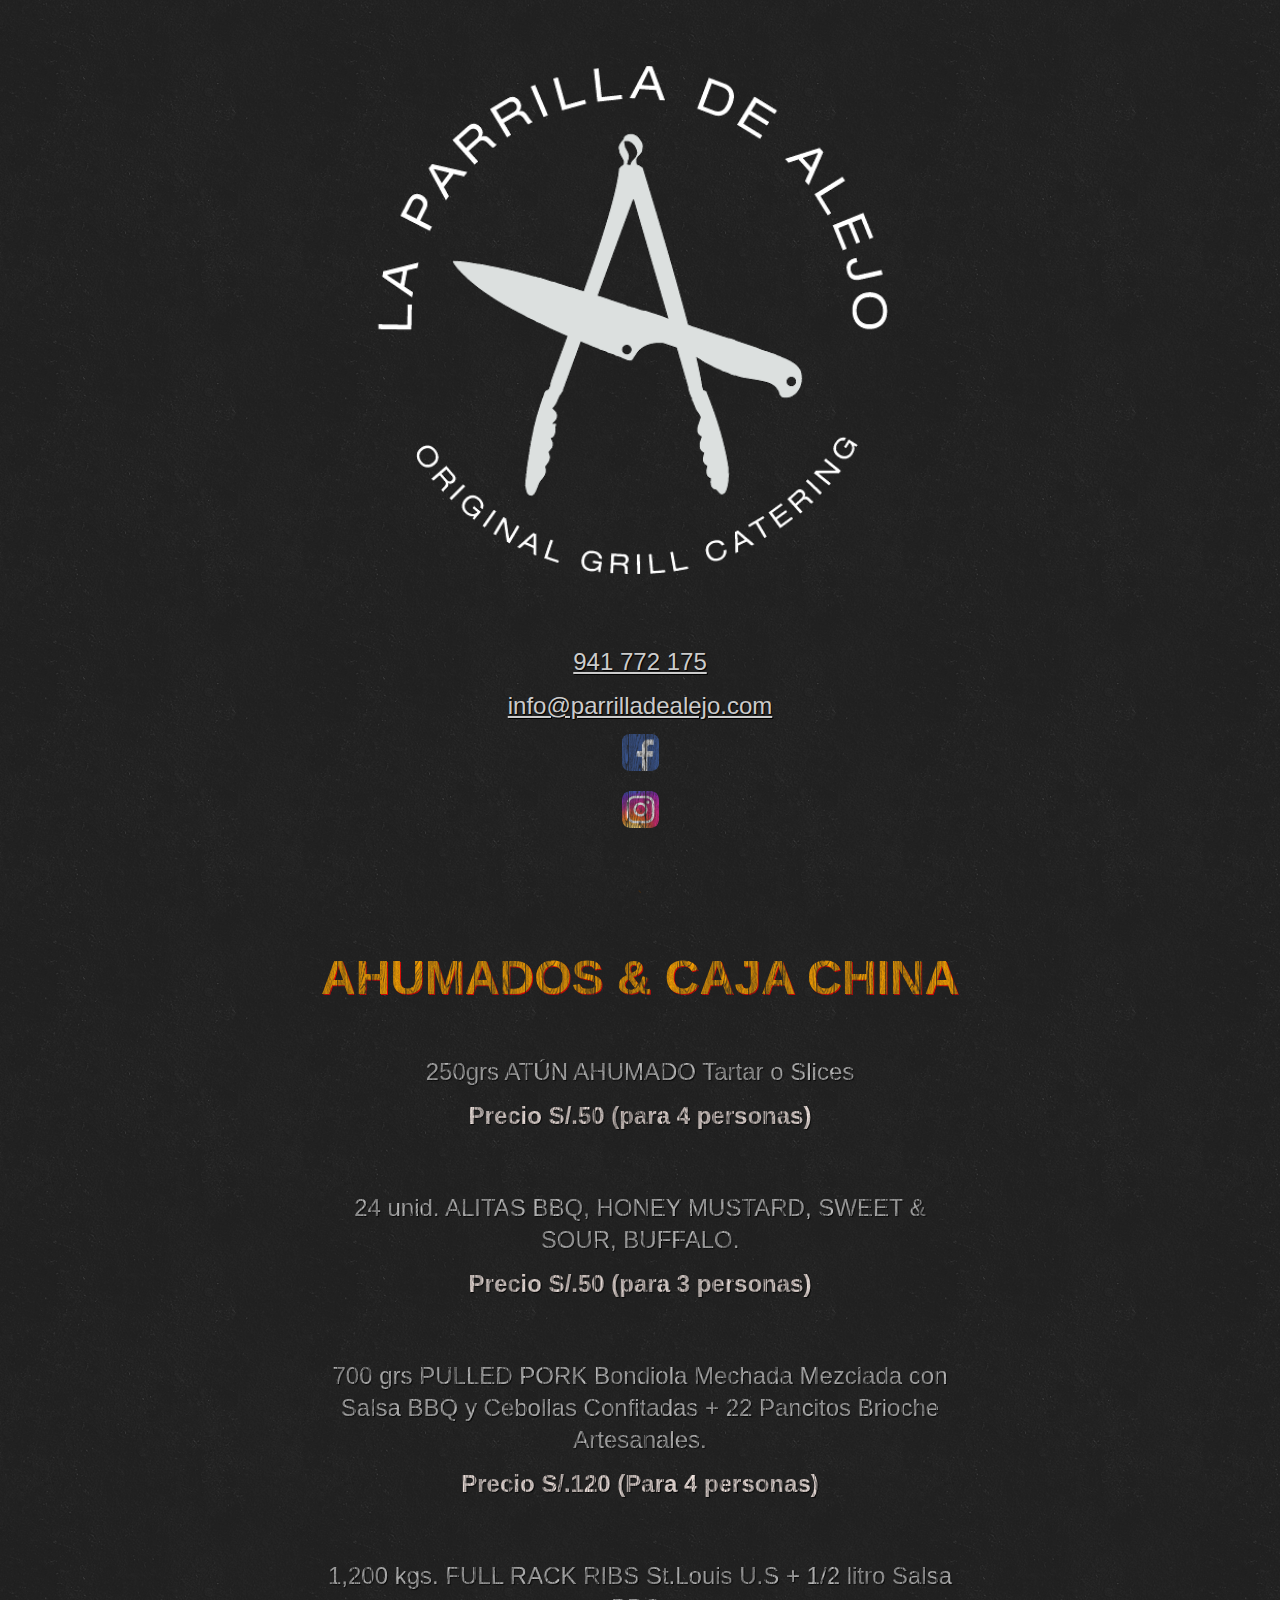
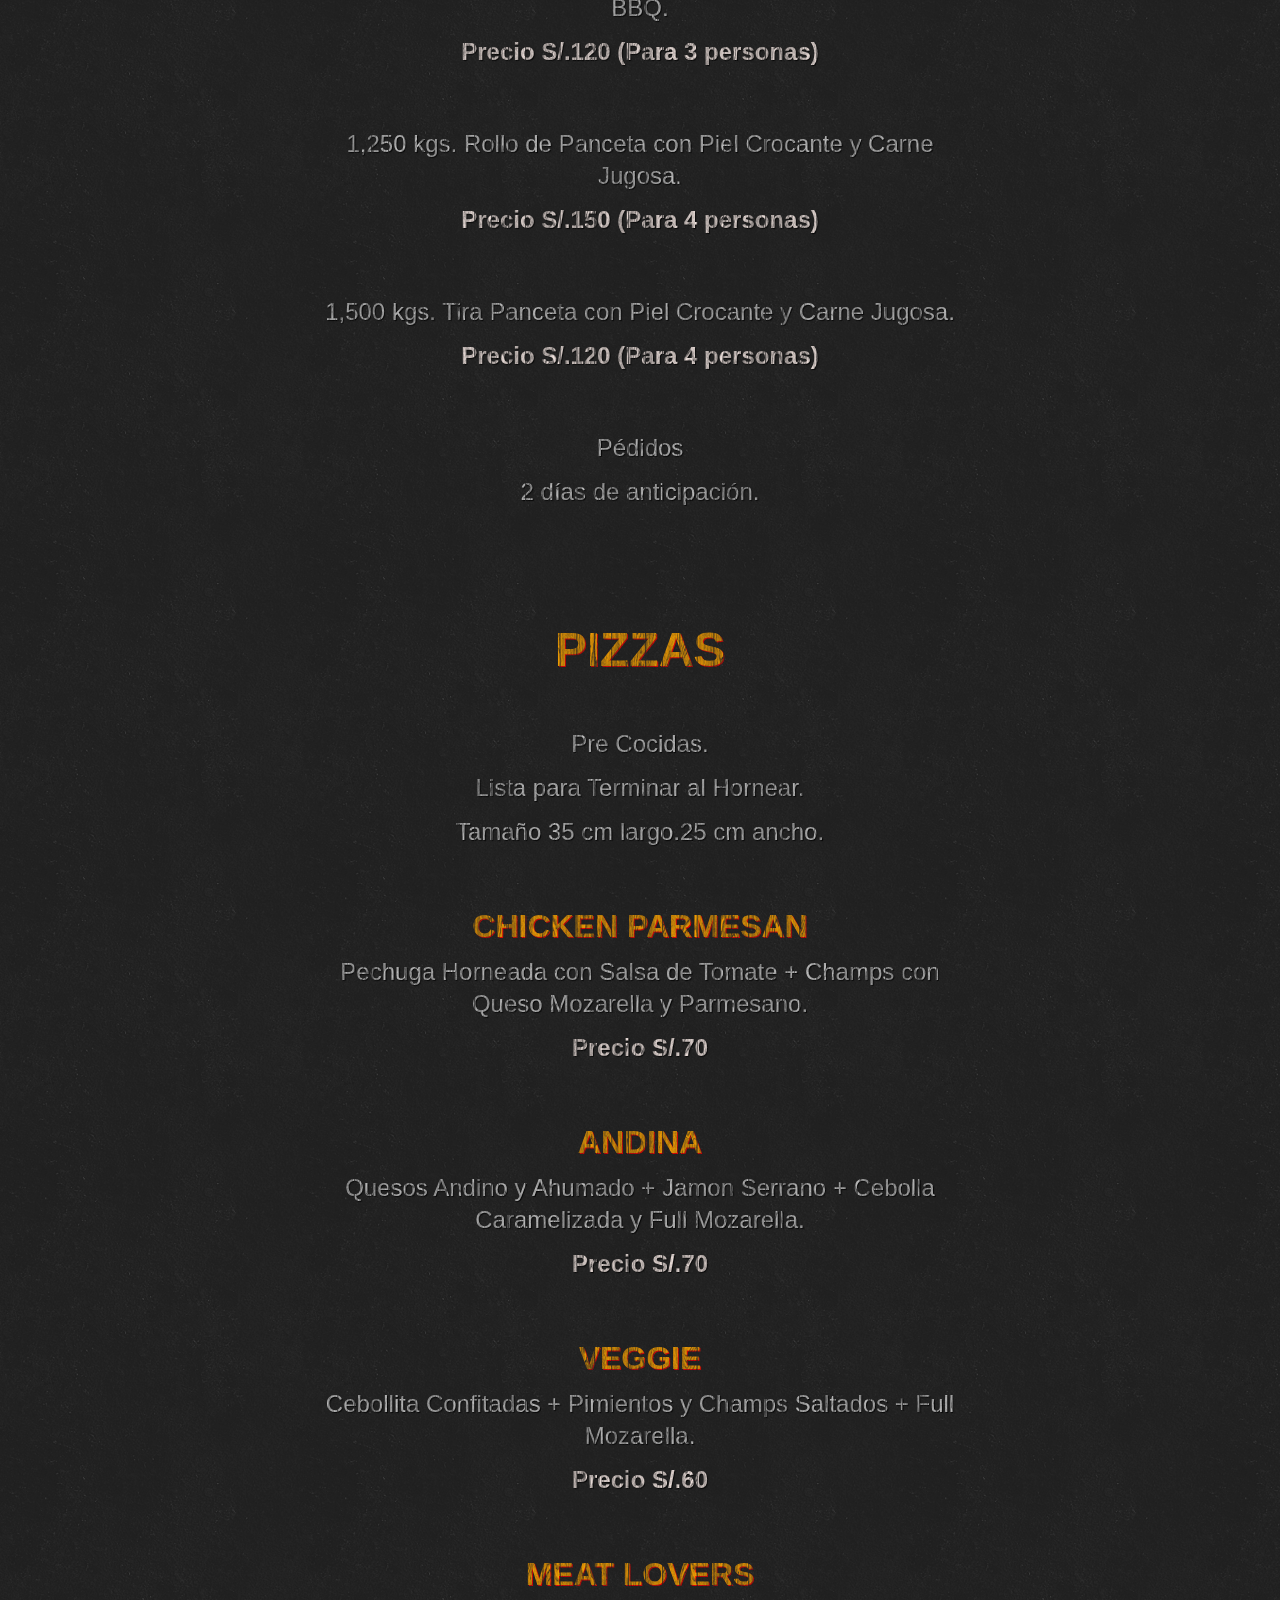
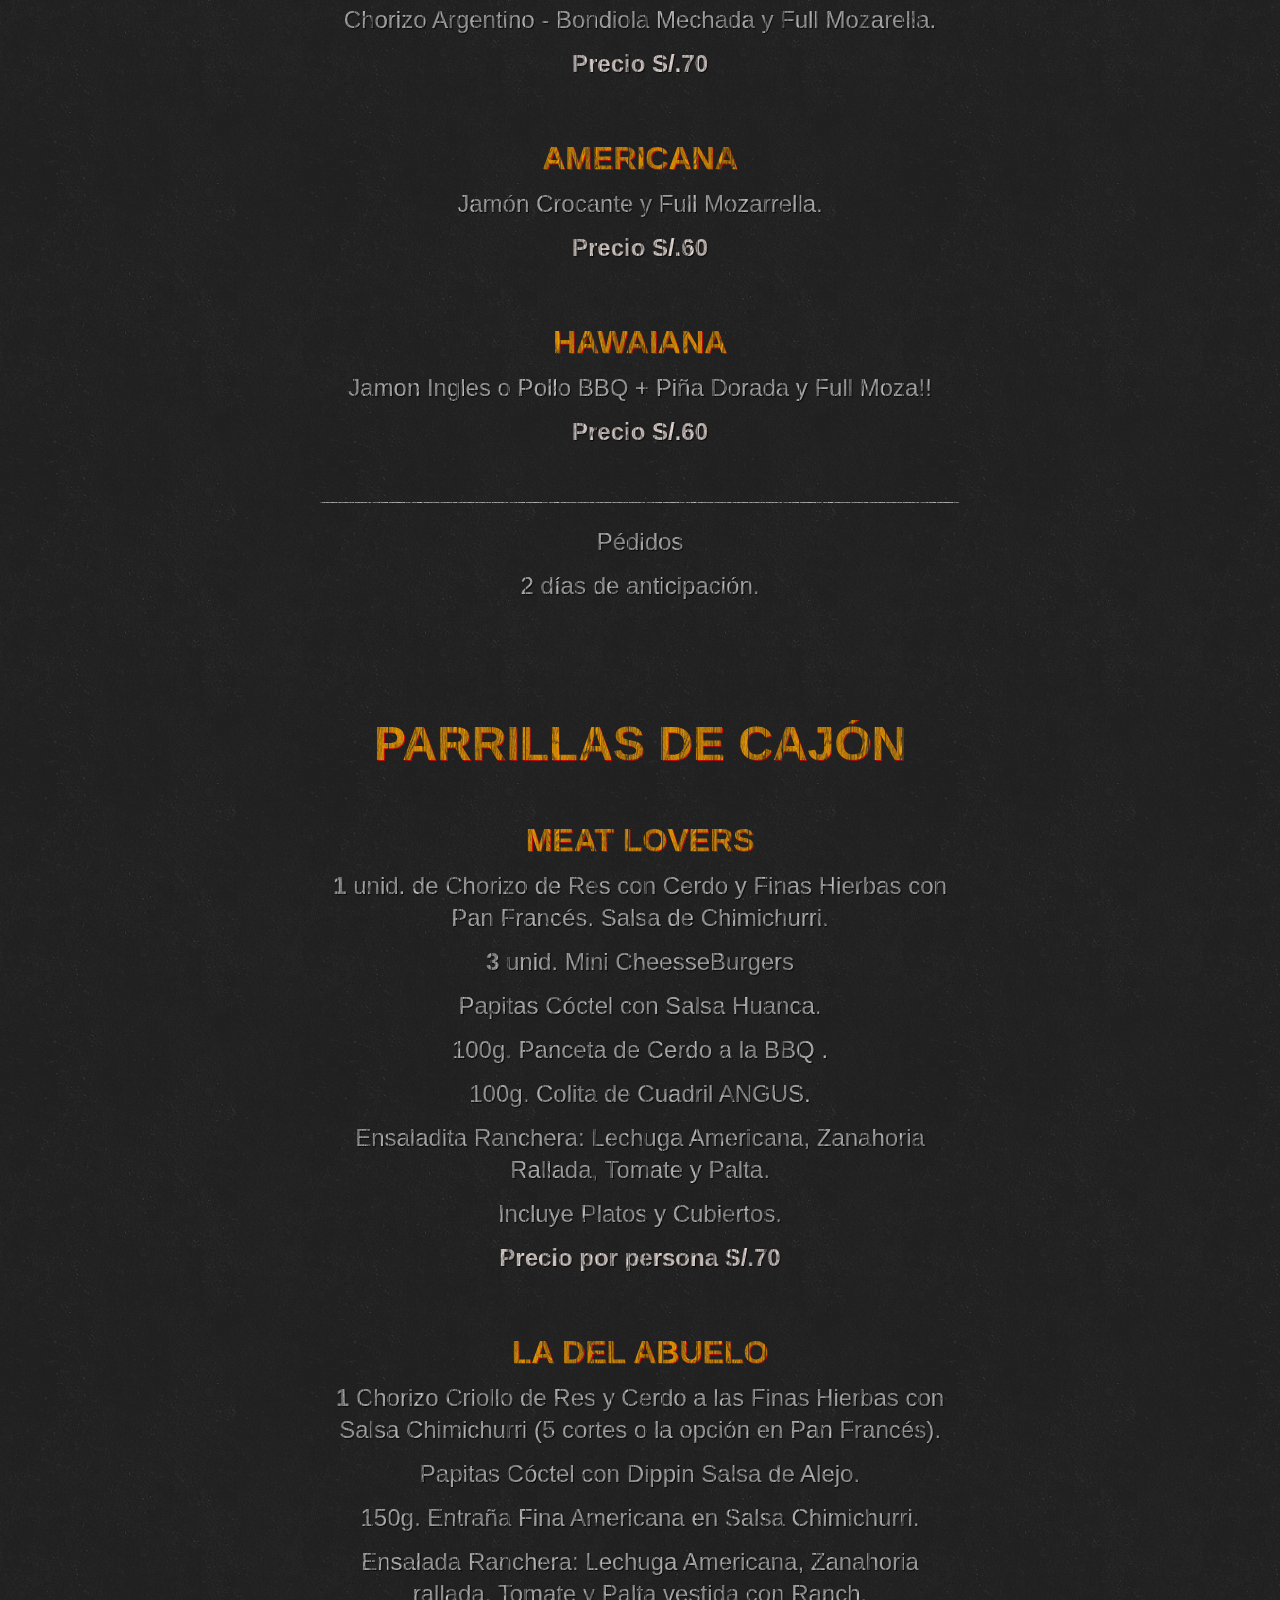
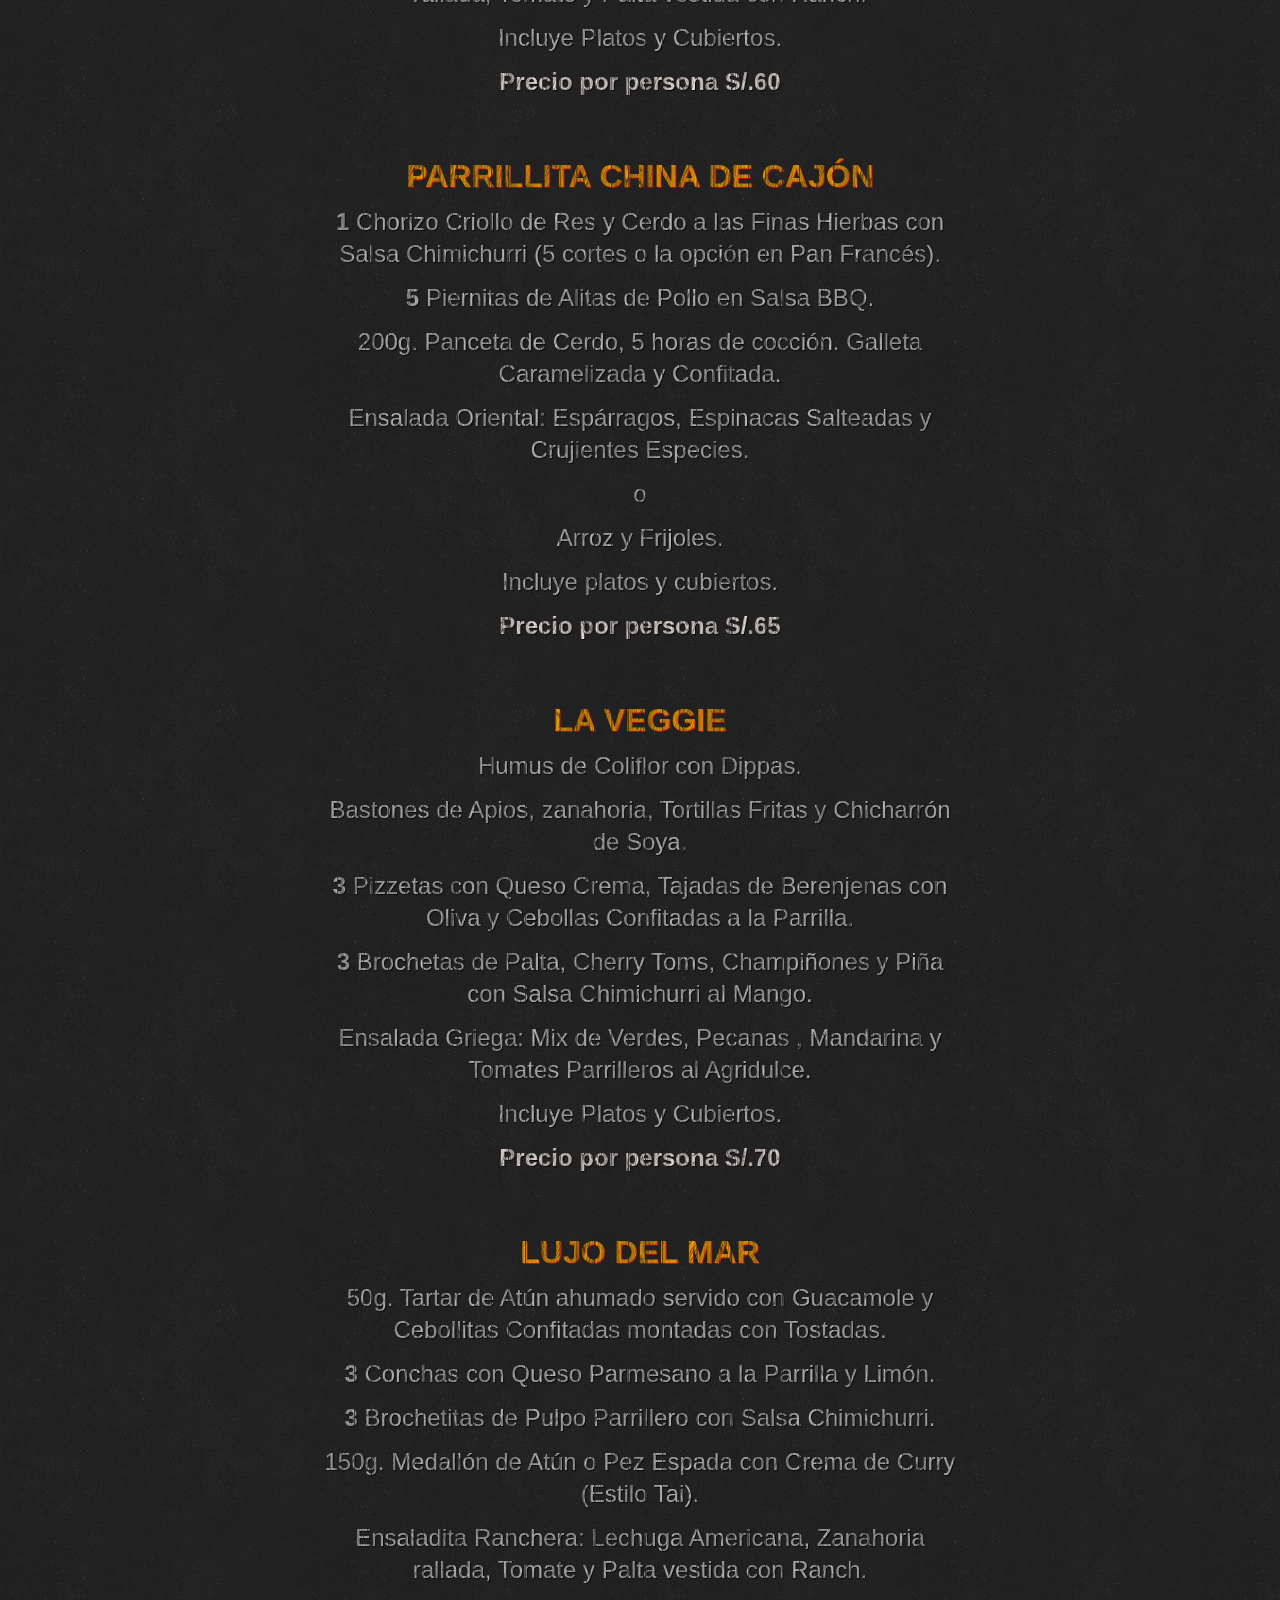
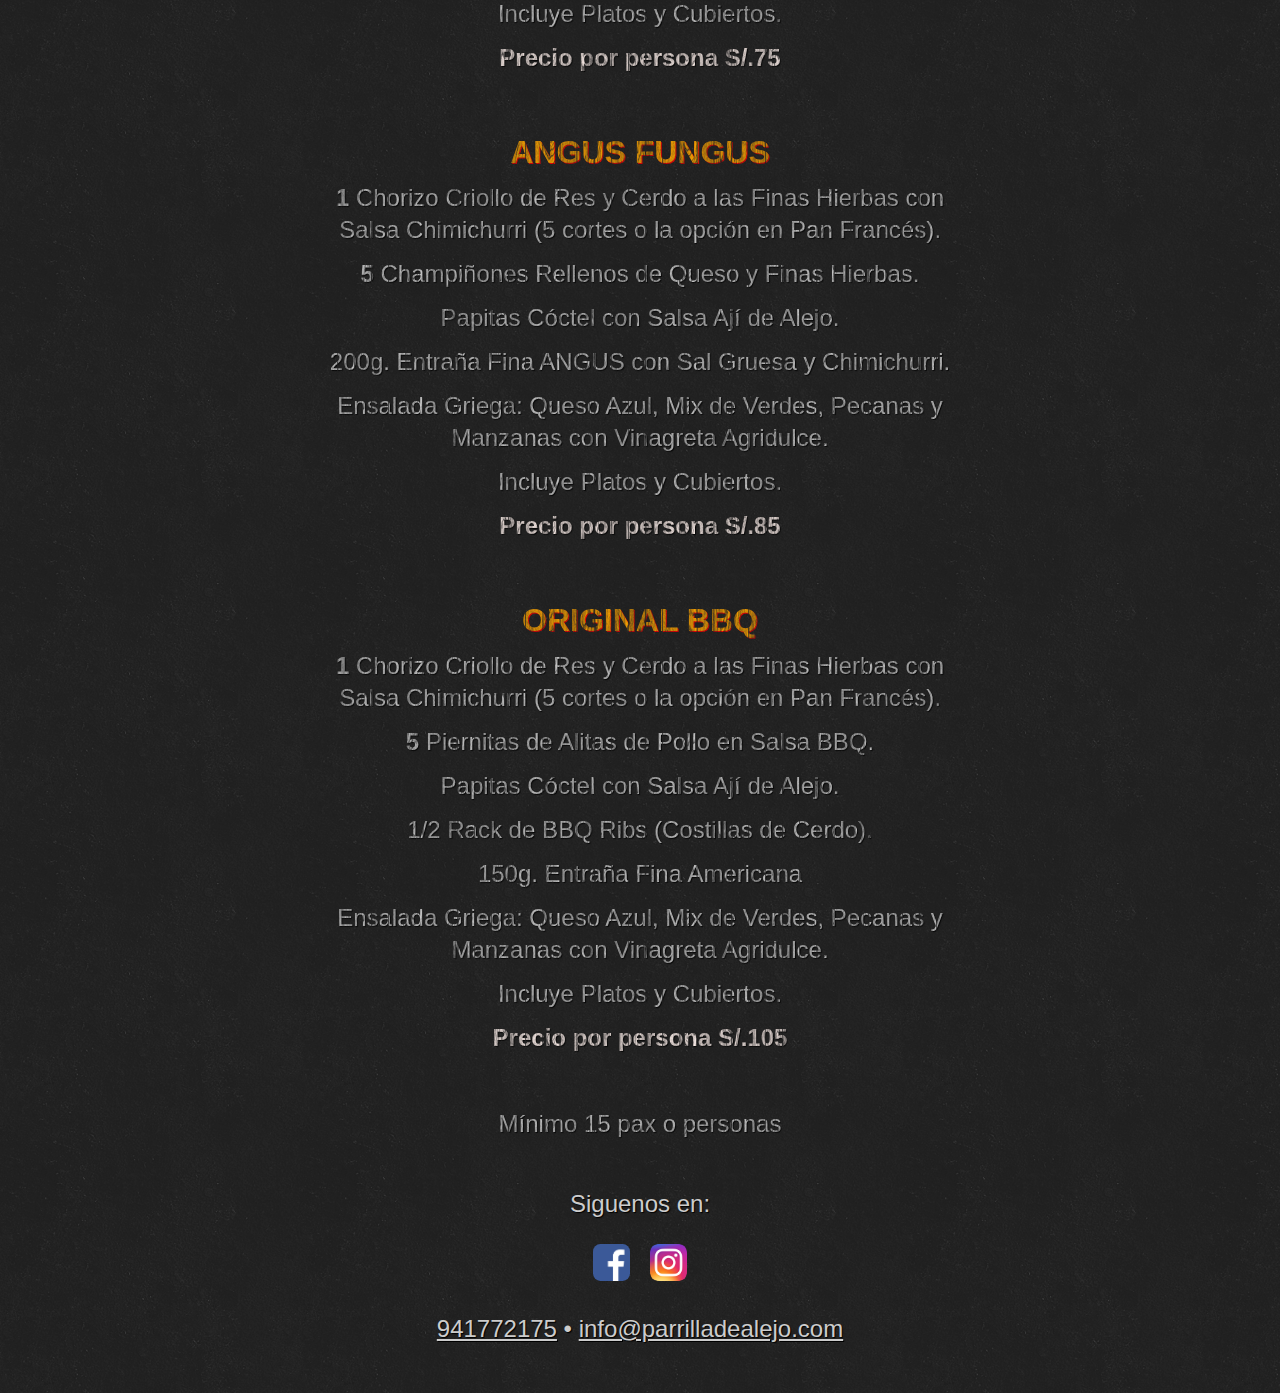
<file: index.html>
<!DOCTYPE html>
<html lang="es">
  <head>
    <meta charset="utf-8" />
    <meta name="description" content="La Parilla de Alejo" />
    <meta name="keywords" content="Parrilla Alejo Alejandro Alvarez Peru Carne Chorizo Atun Aumado" />
    <meta name="viewport" content="width=device-width" />
    <title>La Parrilla de Alejo</title>
    <script src="/js/html5.js"></script>
    <link rel="stylesheet" href="/css/reset.css" type="text/css" />
    <link rel="stylesheet" href="/css/base.css" type="text/css" />
  </head>
  <body>
    <header>
      <img src="/img/logo.png" id="logo" alt="La Parrilla de Alejo" />
      <ul>
        <li><a href="tel:941772175">941 772 175</a></li>
        <li><a href="mailto:info@parrilladealejo.com">info@parrilladealejo.com</a></li>
        <li class="font-effect-distressed-wood"><a href="https://www.facebook.com/parrilla.alejo" class="icon"><img src="img/fb_icon.png"></a></li>
        <li class="font-effect-distressed-wood"><a href="https://www.instagram.com/laparrilladealejo/" class="icon"><img src="img/instagram_icon.png"></a></li>
      </ul>
    </header>
    <section class="font-effect-distressed-wood">
`     <h1>Ahumados & Caja China</h1>
      <ul>
        <li>250grs ATÚN AHUMADO Tartar o Slices</li>
        <li class="precio">Precio S/.50 (para 4 personas)</li>
      </ul>

      <ul>
        <li>24 unid. ALITAS BBQ, HONEY MUSTARD,  SWEET & SOUR, BUFFALO.</li>
        <li class="precio">Precio S/.50 (para 3 personas)</li>
      </ul>

      <ul>
        <li>700 grs PULLED PORK Bondiola Mechada Mezclada con Salsa BBQ y Cebollas Confitadas + 22 Pancitos Brioche Artesanales.</li>
        <li class="precio">Precio S/.120 (Para 4 personas)</li>
      </ul>

      <ul>
        <li>1,200 kgs. FULL RACK RIBS St.Louis U.S + 1/2 litro Salsa BBQ.</li>
        <li class="precio">Precio S/.120 (Para 3 personas)</li>
      </ul>

      <ul>
        <li>1,250 kgs. Rollo de Panceta con Piel Crocante y Carne Jugosa.</li>
        <li class="precio">Precio S/.150 (Para 4 personas)</li>
      </ul>

      <ul>
        <li>1,500 kgs. Tira Panceta con Piel Crocante y Carne Jugosa.</li>
        <li class="precio">Precio S/.120 (Para 4 personas)</li>
      </ul>

      <ul>
        <li>Pédidos</li>
        <li>2 días de anticipación.</li>
      </ul>
    </section>

    <br>
    <section class="font-effect-distressed-wood">
      <h1>Pizzas</h1>
      <ul>
        <li>Pre Cocidas.</li>
        <li>Lista para Terminar al Hornear.</li>
        <li>Tamaño 35 cm largo.25 cm ancho.</li>
      </ul>

      <h2>Chicken Parmesan</h2>
      <ul>
        <li>Pechuga Horneada con Salsa de Tomate + Champs con Queso Mozarella y Parmesano.</li>
        <li class="precio">Precio  S/.70</li>
      </ul>

      <h2>Andina</h2>
      <ul>
        <li>Quesos Andino y Ahumado + Jamon Serrano + Cebolla Caramelizada y Full Mozarella.</li>
        <li class="precio">Precio  S/.70</li>
      </ul>

      <h2>Veggie</h2>
      <ul>
        <li>Cebollita Confitadas + Pimientos y Champs Saltados  + Full Mozarella.</li>
        <li class="precio">Precio  S/.60</li>
      </ul>

      <h2>Meat lovers</h2>
      <ul>
        <li>Chorizo Argentino - Bondiola Mechada  y Full Mozarella.</li>
        <li class="precio">Precio  S/.70</li>
      </ul>

      <h2>Americana</h2>
      <ul>
        <li>Jamón Crocante y Full Mozarrella.</li>
        <li class="precio">Precio  S/.60</li>
      </ul>

      <h2>Hawaiana</h2>
      <ul>
        <li>Jamon Ingles o Pollo BBQ + Piña Dorada  y Full Moza!!</li>
        <li class="precio">Precio  S/.60</li>
      </ul>

      <hr>
      <ul>
        <li>Pédidos</li>
        <li>2 días de anticipación.</li>
      </ul>
      </section>

      <br>
      <section class="font-effect-distressed-wood">
      <h1>Parrillas de Cajón</h1>
      <h2>Meat Lovers</h2>
      <ul>
        <li><span class="food-quantity">1</span> unid. de Chorizo de Res con Cerdo y Finas Hierbas con Pan Francés. Salsa de Chimichurri.</li>
        <li><span class="food-quantity">3</span> unid. Mini CheesseBurgers</li>
        <li>Papitas Cóctel con Salsa Huanca.</li>
        <li>100g. Panceta de Cerdo a la BBQ .</li>
        <li>100g. Colita de Cuadril ANGUS.</li>
        <li>Ensaladita Ranchera: Lechuga Americana, Zanahoria Rallada, Tomate y Palta.</li>
        <li>Incluye Platos y Cubiertos.</li>
        <li class="precio">Precio por persona S/.70</li>
      </ul>

      <h2>La del Abuelo</h2>
      <ul>
        <li><span class="food-quantity">1</span> Chorizo Criollo de Res y Cerdo a las Finas Hierbas con Salsa Chimichurri (5 cortes o la opción en Pan Francés).</li>
        <li>Papitas Cóctel con Dippin Salsa de Alejo.</li>
        <li>150g. Entraña Fina Americana en Salsa Chimichurri.</li>
        <li>Ensalada Ranchera: Lechuga Americana, Zanahoria rallada, Tomate y Palta vestida con Ranch.</li>
        <li>Incluye Platos y Cubiertos.</li>
        <li class="precio">Precio por persona S/.60</li>
      </ul>

      <h2>Parrillita China de Cajón</h2>
      <ul>
        <li><span class="food-quantity">1</span> Chorizo Criollo de Res y Cerdo a las Finas Hierbas con Salsa Chimichurri (5 cortes o la opción en Pan Francés).</li>
        <li><span class="food-quantity">5</span> Piernitas de Alitas de Pollo en Salsa BBQ.</li>
        <li>200g. Panceta de Cerdo, 5 horas de cocción. Galleta Caramelizada y Confitada.</li>
        <li>Ensalada Oriental: Espárragos, Espinacas Salteadas y Crujientes Especies.</li>
        <li>o</li>
        <li>Arroz y Frijoles.</li>
        <li>Incluye platos y cubiertos.</li>
        <li class="precio">Precio por persona S/.65</li>
      </ul>

      <h2>La Veggie</h2>
      <ul>
        <li>Humus de Coliflor con Dippas.</li>
        <li>Bastones de Apios, zanahoria, Tortillas Fritas y Chicharrón de Soya.</li>
        <li><span class="food-quantity">3</span> Pizzetas con Queso Crema, Tajadas de Berenjenas con Oliva y Cebollas Confitadas a la Parrilla.</li>
        <li><span class="food-quantity">3</span> Brochetas de Palta, Cherry Toms, Champiñones y Piña con Salsa Chimichurri al Mango.</li>
        <li>Ensalada Griega: Mix de Verdes, Pecanas , Mandarina y Tomates Parrilleros al Agridulce.</li>
        <li>Incluye Platos y Cubiertos.</li>
        <li class="precio">Precio por persona S/.70</li>
      </ul>

      <h2>Lujo del Mar</h2>
      <ul>
        <li>50g. Tartar de Atún ahumado servido con Guacamole y Cebollitas Confitadas montadas con Tostadas.</li>
        <li><span class="food-quantity">3</span> Conchas con Queso Parmesano a la Parrilla y Limón.</li>
        <li><span class="food-quantity">3</span> Brochetitas de Pulpo Parrillero con Salsa Chimichurri.</li>
        <li>150g. Medallón de Atún o Pez Espada con Crema de Curry (Estilo Tai).</li>
        <li>Ensaladita Ranchera: Lechuga Americana, Zanahoria rallada, Tomate y Palta vestida con Ranch.</li>
        <li>Incluye Platos y Cubiertos.</li>
        <li class="precio">Precio por persona S/.75</li>
      </ul>

      <h2>Angus Fungus</h2>
      <ul>
        <li><span class="food-quantity">1</span> Chorizo Criollo de Res y Cerdo a las Finas Hierbas con Salsa Chimichurri (5 cortes o la opción en Pan Francés).</li>
        <li><span class="food-quantity">5</span> Champiñones Rellenos de Queso y Finas Hierbas.</li>
        <li>Papitas Cóctel con Salsa Ají de Alejo.</li>
        <li>200g. Entraña Fina ANGUS con Sal Gruesa y Chimichurri.</li>
        <li>Ensalada Griega: Queso Azul, Mix de Verdes, Pecanas y Manzanas con Vinagreta Agridulce.</li>
        <li>Incluye Platos y Cubiertos.</li>
        <li class="precio">Precio por persona S/.85</li>
      </ul>

      <h2>Original BBQ</h2>
      <ul>
        <li><span class="food-quantity">1</span> Chorizo Criollo de Res y Cerdo a las Finas Hierbas con Salsa Chimichurri (5 cortes o la opción en Pan Francés).</li>
        <li><span class="food-quantity">5</span> Piernitas de Alitas de Pollo en Salsa BBQ.</li>
        <li>Papitas Cóctel con Salsa Ají de Alejo.</li>
        <li>1/2 Rack de BBQ Ribs (Costillas de Cerdo).</li>
        <li>150g. Entraña Fina Americana</li>
        <li>Ensalada Griega: Queso Azul, Mix de Verdes, Pecanas y Manzanas con Vinagreta Agridulce.</li>
        <li>Incluye Platos y Cubiertos.</li>
        <li class="precio">Precio por persona S/.105</li>
      </ul>

      <p>Mínimo 15 pax o personas</p>
    </section>

    <footer>
      <p>
        Siguenos en:
      </p>
      <p>
        <a href="https://www.facebook.com/parrilla.alejo" class="icon"><img src="img/fb_icon.png"></a> &nbsp <a href="https://www.instagram.com/laparrilladealejo/" class="icon"><img src="img/instagram_icon.png"></a>
      </p>
      <p>
        <a href="tel:994147668">941772175</a> &bull;
        <a href="mailto:info@parrilladealejo.com">info@parrilladealejo.com</a>
      </p>
    </footer>
  </body>
</html>
</file>
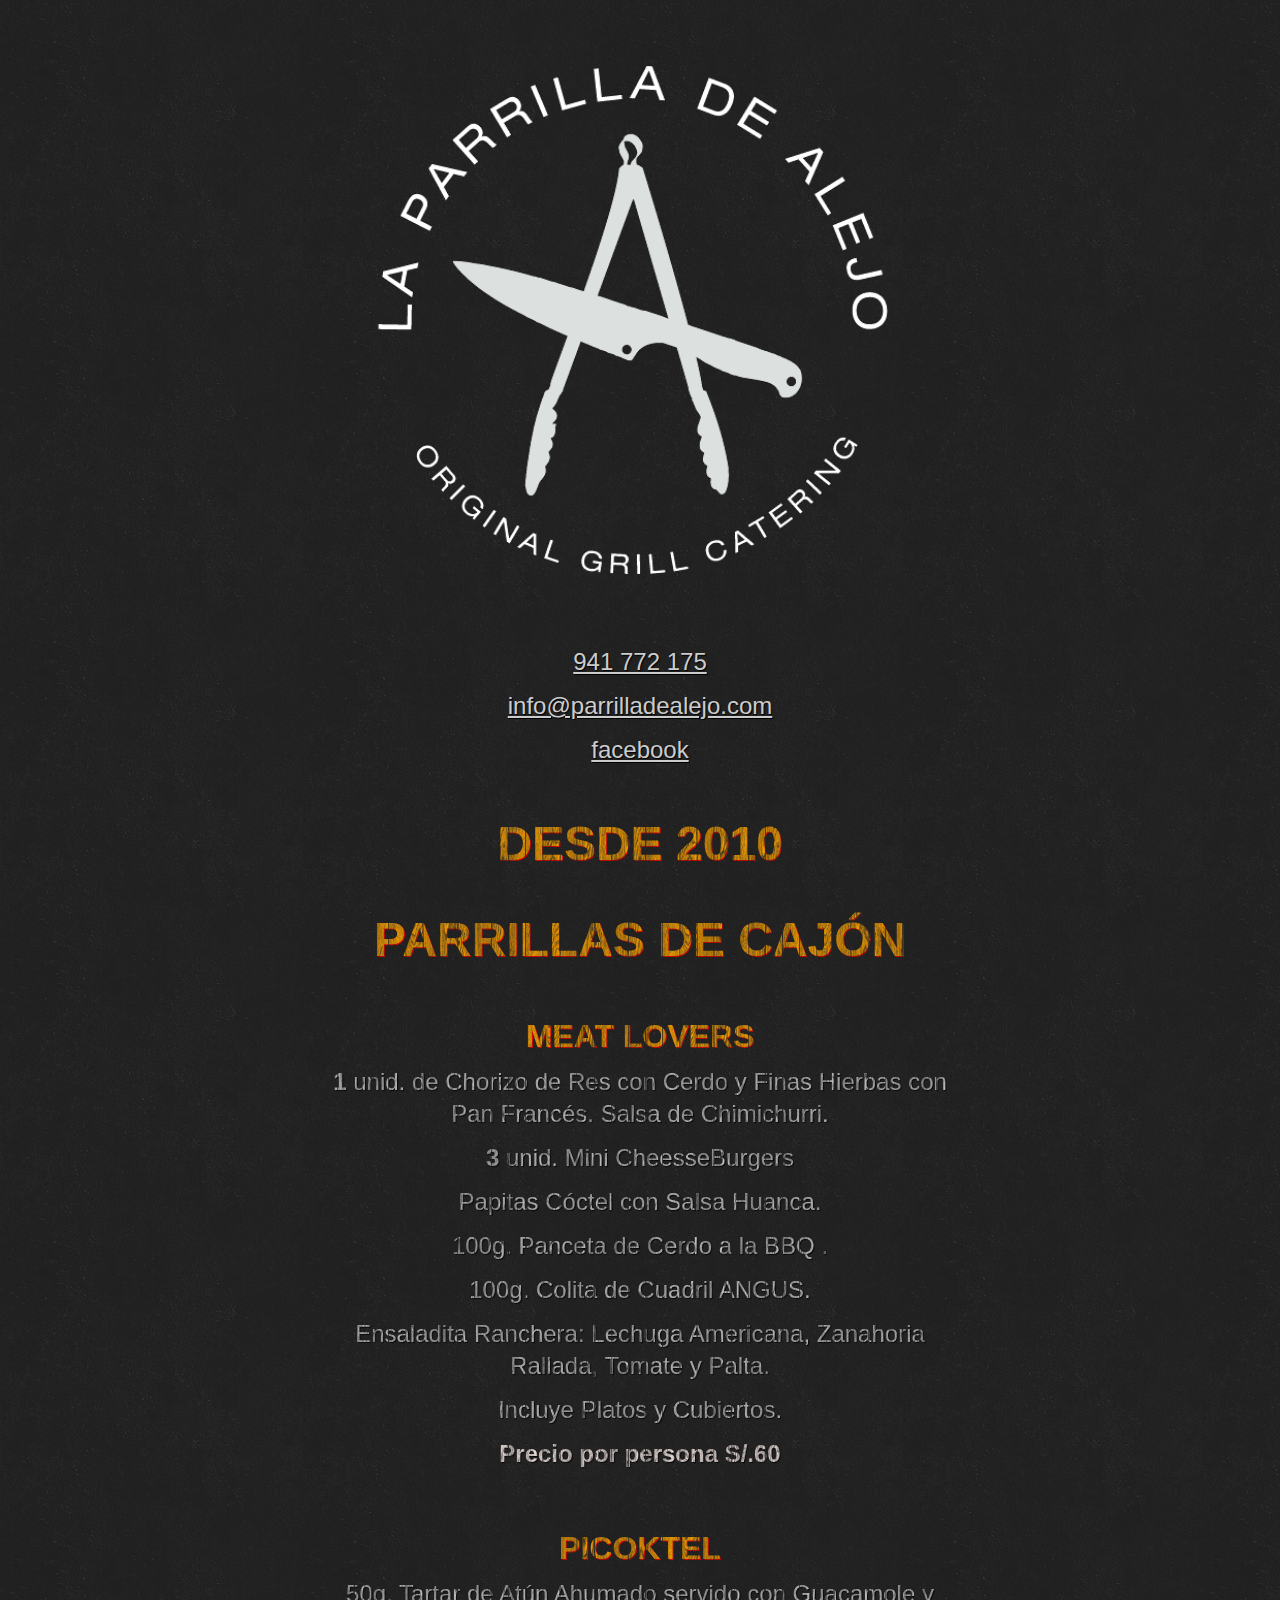
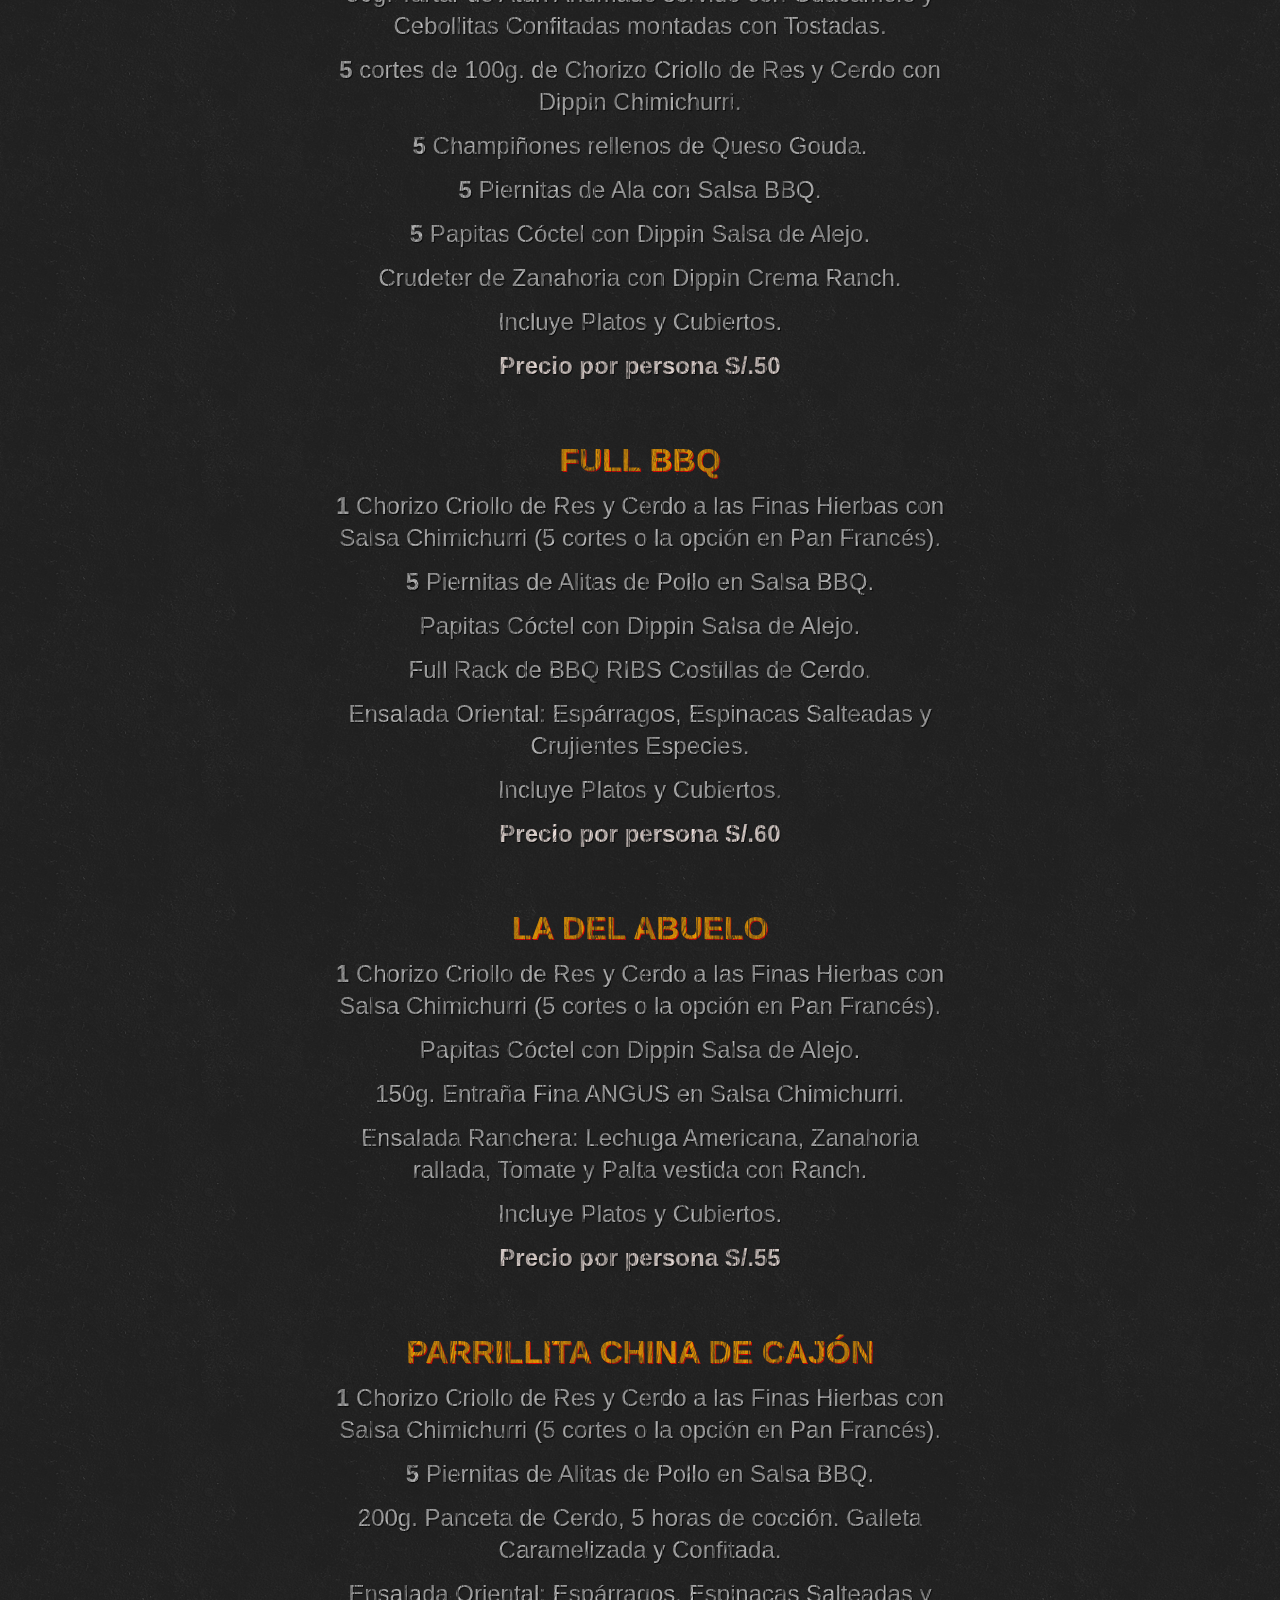
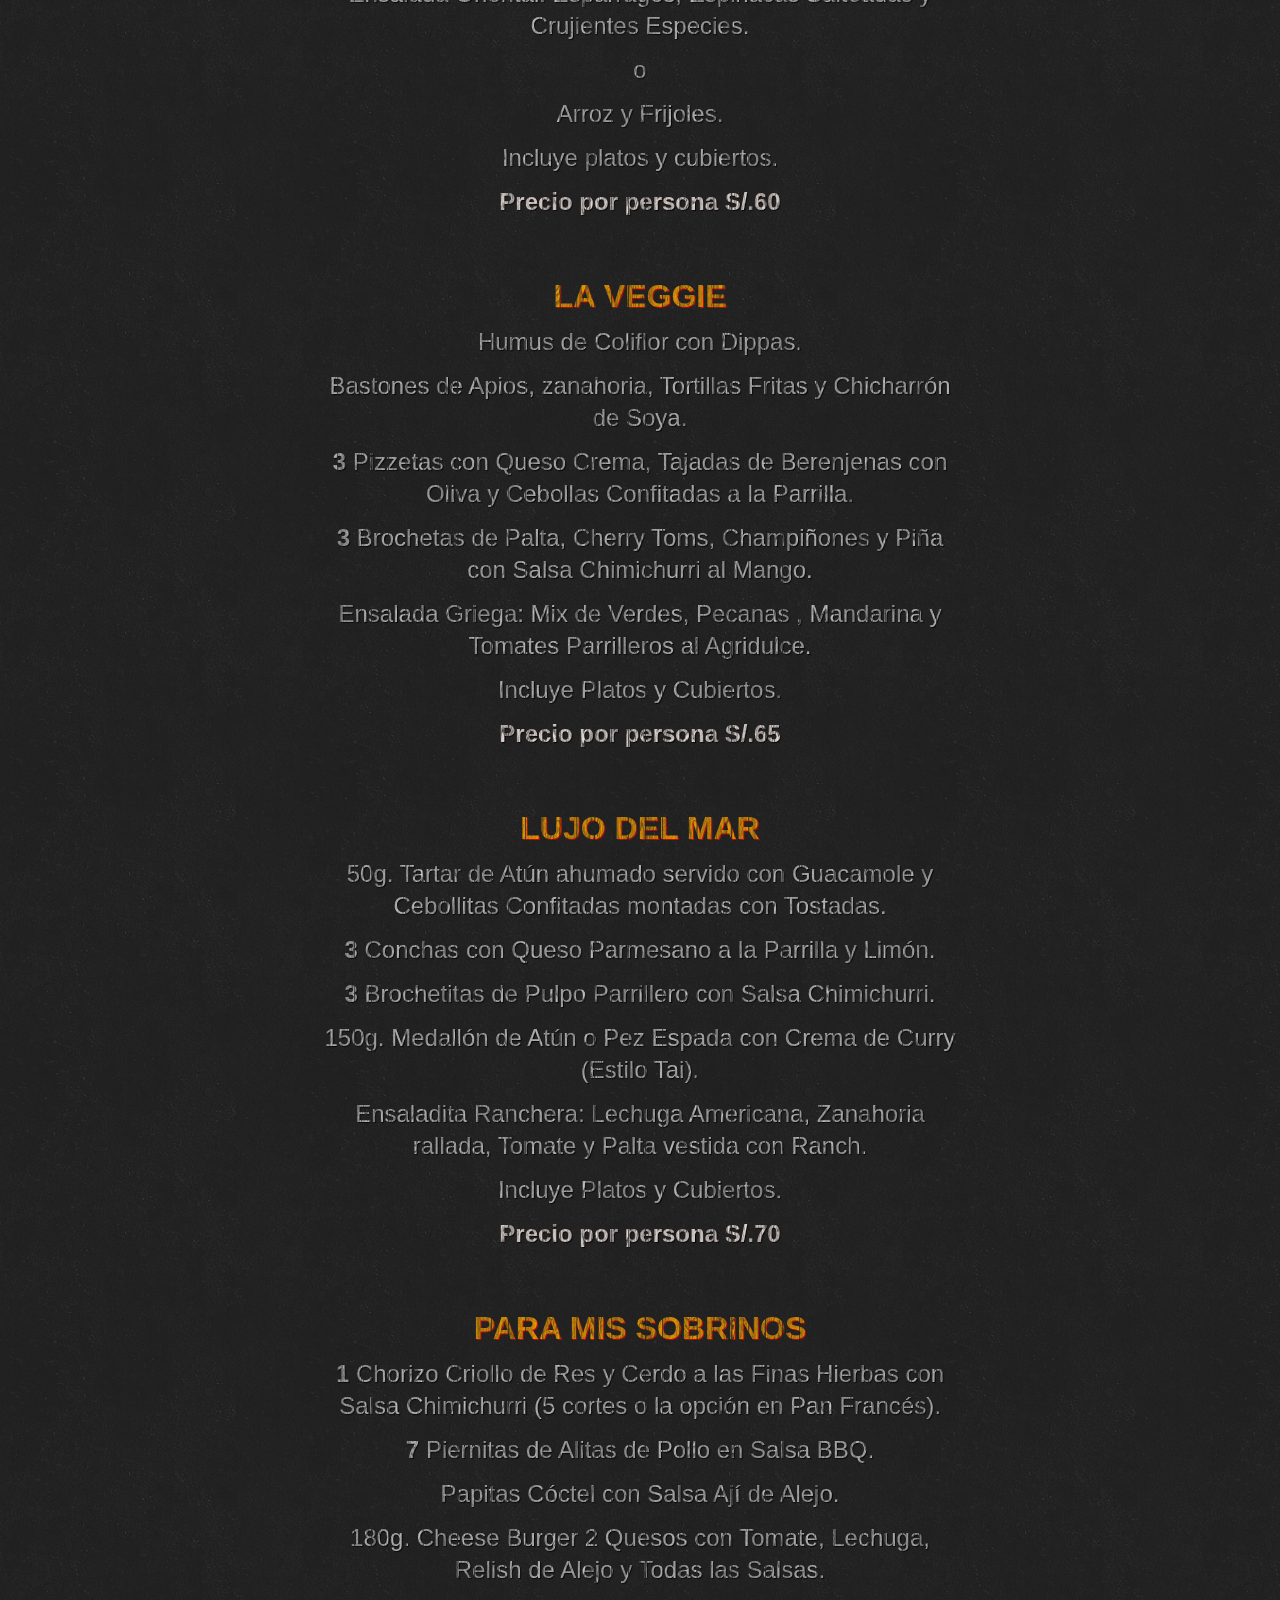
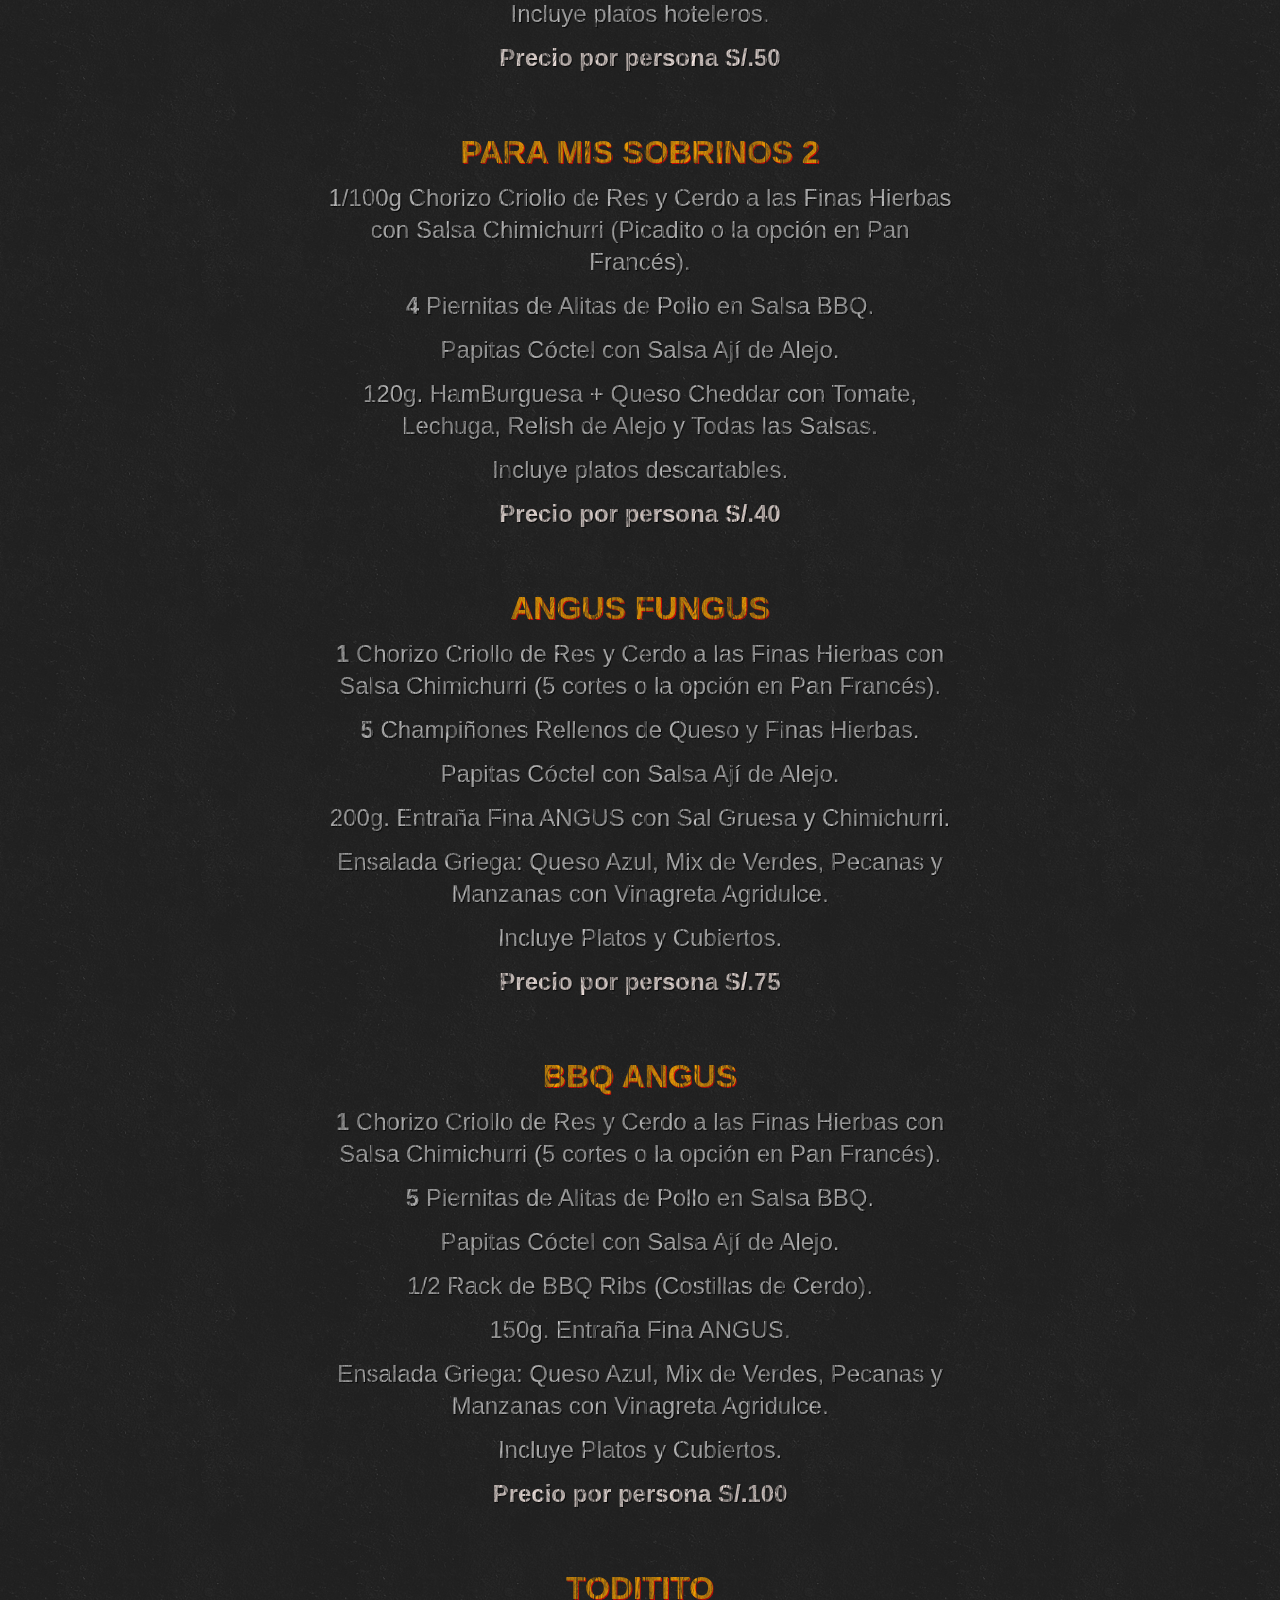
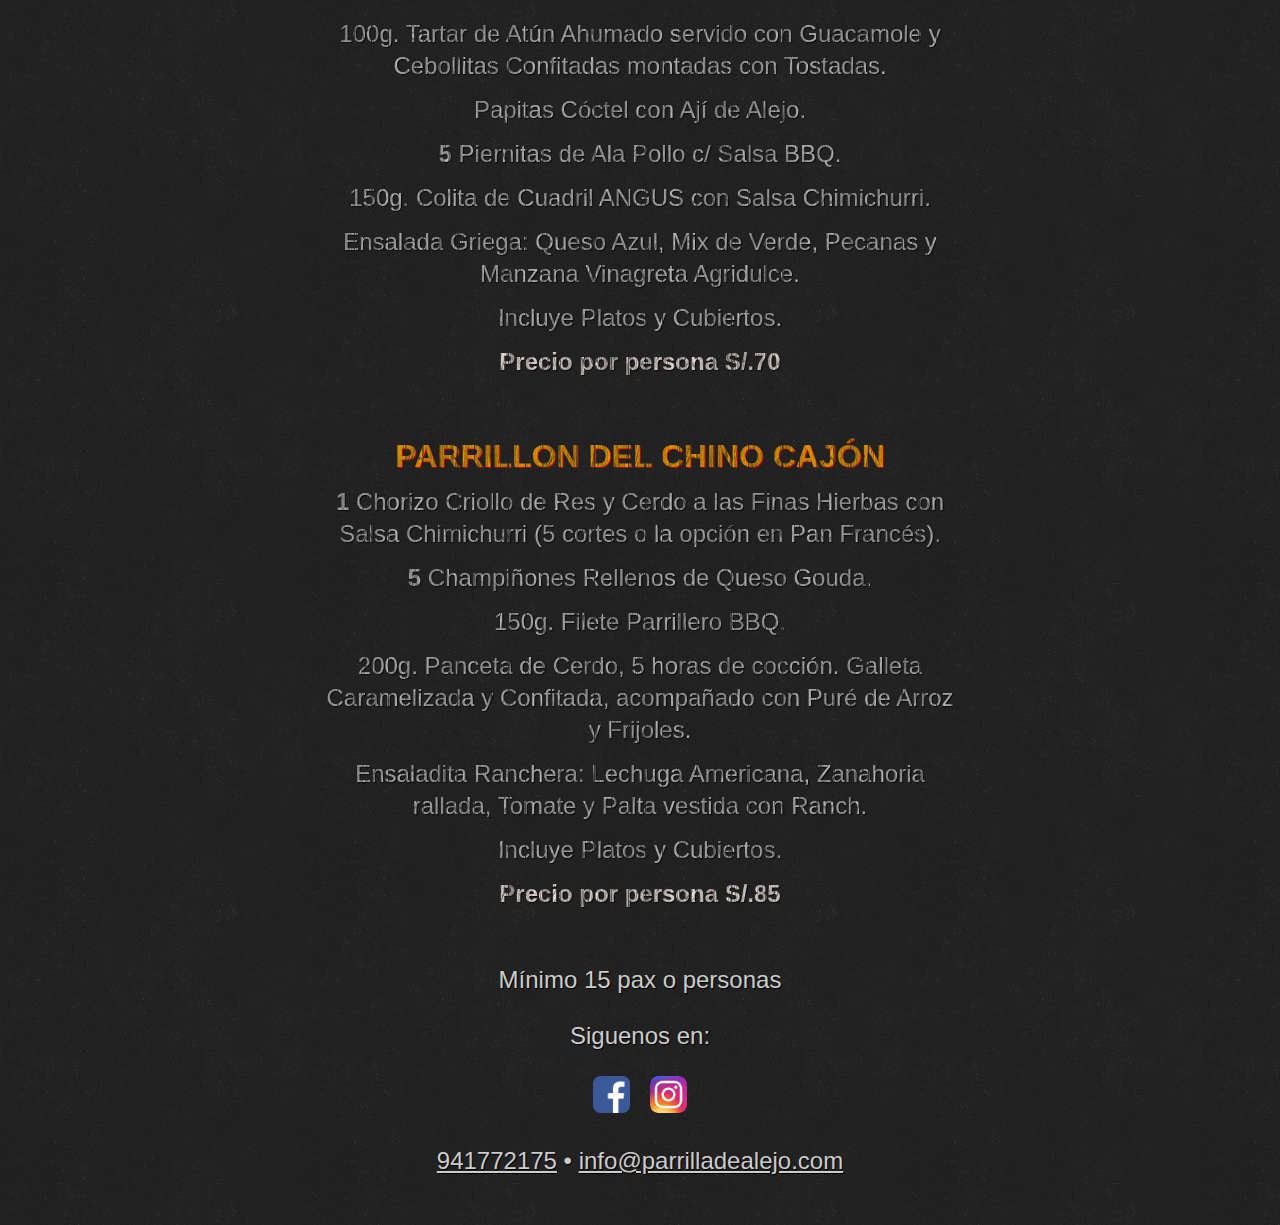
<file: public/index.html>
<!DOCTYPE html>
<html lang="es">
  <head>
    <meta charset="utf-8" />
    <meta name="description" content="La Parilla de Alejo" />
    <meta name="keywords" content="Parrilla Alejo Alejandro Alvarez Peru Carne Chorizo Atun Aumado" />
    <meta name="viewport" content="width=device-width" />
    <title>La Parrilla de Alejo</title>
    <script src="/js/html5.js"></script>
    <link rel="stylesheet" href="/css/reset.css" type="text/css" />
    <link rel="stylesheet" href="/css/base.css" type="text/css" />
    <link rel="stylesheet" href="http://fonts.googleapis.com/css?family=Rancho&effect=distressed-wood" type="text/css">
  </head>
  <body>
    <header>
      <img src="/img/logo.png" id="logo" alt="La Parrilla de Alejo" />
      <ul>
        <li><a href="tel:941772175">941 772 175</a></li>
        <li><a href="mailto:info@parrilladealejo.com">info@parrilladealejo.com</a></li>
        <li><a href="https://www.facebook.com/parrilla.alejo?fref=ts">facebook</a></li>
      </ul>
    </header>
    <section class="font-effect-distressed-wood">
      <h1 class="since">Desde 2010</h1>
      <h1>Parrillas de Cajón</h1>
      <h2>Meat Lovers</h2>
      <ul>
        <li><span class="food-quantity">1</span> unid. de Chorizo de Res con Cerdo y Finas Hierbas con Pan Francés. Salsa de Chimichurri.</li>
        <li><span class="food-quantity">3</span> unid. Mini CheesseBurgers</li>
        <li>Papitas Cóctel con Salsa Huanca.</li>
        <li>100g. Panceta de Cerdo a la BBQ .</li>
        <li>100g. Colita de Cuadril ANGUS.</li>
        <li>Ensaladita Ranchera: Lechuga Americana, Zanahoria Rallada, Tomate y Palta.</li>
        <li>Incluye Platos y Cubiertos.</li>
        <li class="precio">Precio por persona  S/.60</li>
      </ul>

      <h2>Picoktel</h2>
      <ul>
        <li>50g. Tartar de Atún Ahumado servido con Guacamole y Cebollitas Confitadas montadas con Tostadas.</li>
        <li><span class="food-quantity">5</span> cortes de 100g. de Chorizo Criollo de Res y Cerdo con Dippin Chimichurri.</li>
        <li><span class="food-quantity">5</span> Champiñones rellenos de Queso Gouda.</li>
        <li><span class="food-quantity">5</span> Piernitas de Ala con Salsa BBQ.</li>
        <li><span class="food-quantity">5</span> Papitas Cóctel con Dippin Salsa de Alejo.</li>
        <li>Crudeter de Zanahoria con Dippin Crema Ranch.</li>
        <li>Incluye Platos y Cubiertos.</li>
        <li class="precio">Precio por persona  S/.50</li>
      </ul>

      <h2>Full BBQ</h2>
      <ul>
        <li><span class="food-quantity">1</span> Chorizo Criollo de Res y Cerdo a las Finas Hierbas con Salsa Chimichurri (5 cortes o la opción en Pan Francés).</li>
        <li><span class="food-quantity">5</span> Piernitas de Alitas de Pollo en Salsa BBQ.</li>
        <li>Papitas Cóctel con Dippin Salsa de Alejo.</li>
        <li>Full Rack de BBQ RIBS Costillas de Cerdo.</li>
        <li>Ensalada Oriental: Espárragos, Espinacas Salteadas y Crujientes Especies.</li>
        <li>Incluye Platos y Cubiertos.</li>
        <li class="precio">Precio por persona  S/.60</li>
      </ul>

      <h2>La del Abuelo</h2>
      <ul>
        <li><span class="food-quantity">1</span> Chorizo Criollo de Res y Cerdo a las Finas Hierbas con Salsa Chimichurri (5 cortes o la opción en Pan Francés).</li>
        <li>Papitas Cóctel con Dippin Salsa de Alejo.</li>
        <li>150g. Entraña Fina ANGUS en Salsa Chimichurri.</li>
        <li>Ensalada Ranchera: Lechuga Americana, Zanahoria rallada, Tomate y Palta vestida con Ranch.</li>
        <li>Incluye Platos y Cubiertos.</li>
        <li class="precio">Precio por persona  S/.55</li>
      </ul>

      <h2>Parrillita China de Cajón</h2>
      <ul>
        <li><span class="food-quantity">1</span> Chorizo Criollo de Res y Cerdo a las Finas Hierbas con Salsa Chimichurri (5 cortes o la opción en Pan Francés).</li>
        <li><span class="food-quantity">5</span> Piernitas de Alitas de Pollo en Salsa BBQ.</li>
        <li>200g. Panceta de Cerdo, 5 horas de cocción. Galleta Caramelizada y Confitada.</li>
        <li>Ensalada Oriental: Espárragos, Espinacas Salteadas y Crujientes Especies.</li>
        <li>o</li>
        <li>Arroz y Frijoles.</li>
        <li>Incluye platos y cubiertos.</li>
        <li class="precio">Precio por persona  S/.60</li>
      </ul>

      <h2>La Veggie</h2>
      <ul>
        <li>Humus de Coliflor con Dippas.</li>
        <li>Bastones de Apios, zanahoria, Tortillas Fritas y Chicharrón de Soya.</li>
        <li><span class="food-quantity">3</span> Pizzetas con Queso Crema, Tajadas de Berenjenas con Oliva y Cebollas Confitadas a la Parrilla.</li>
        <li><span class="food-quantity">3</span> Brochetas de Palta, Cherry Toms, Champiñones y Piña con Salsa Chimichurri al Mango.</li>
        <li>Ensalada Griega: Mix de Verdes, Pecanas , Mandarina y Tomates Parrilleros al Agridulce.</li>
        <li>Incluye Platos y Cubiertos.</li>
        <li class="precio">Precio por persona  S/.65</li>
      </ul>

      <h2>Lujo del Mar</h2>
      <ul>
        <li>50g. Tartar de Atún ahumado servido con Guacamole y Cebollitas Confitadas montadas con Tostadas.</li>
        <li><span class="food-quantity">3</span> Conchas con Queso Parmesano a la Parrilla y Limón.</li>
        <li><span class="food-quantity">3</span> Brochetitas de Pulpo Parrillero con Salsa Chimichurri.</li>
        <li>150g. Medallón de Atún o Pez Espada con Crema de Curry (Estilo Tai).</li>
        <li>Ensaladita Ranchera: Lechuga Americana, Zanahoria rallada, Tomate y Palta vestida con Ranch.</li>
        <li>Incluye Platos y Cubiertos.</li>
        <li class="precio">Precio por persona  S/.70</li>
      </ul>

      <h2>Para mis Sobrinos</h2>
      <ul>
        <li><span class="food-quantity">1</span> Chorizo Criollo de Res y Cerdo a las Finas Hierbas con Salsa Chimichurri (5 cortes o la opción en Pan Francés).</li>
        <li><span class="food-quantity">7</span> Piernitas de Alitas de Pollo en Salsa BBQ.</li>
        <li>Papitas Cóctel con Salsa Ají de Alejo.</li>
        <li>180g. Cheese Burger 2 Quesos con Tomate, Lechuga, Relish de Alejo y Todas las Salsas.</li>
        <li>Incluye platos hoteleros.</li>
        <li class="precio">Precio por persona  S/.50</li>
      </ul>

      <h2>Para mis sobrinos 2</h2>
      <ul>
        <li>1/100g Chorizo Criollo de Res y Cerdo a las Finas Hierbas con Salsa Chimichurri (Picadito o la opción en Pan Francés).</li>
        <li><span class="food-quantity">4</span> Piernitas de Alitas de Pollo en Salsa BBQ.</li>
        <li>Papitas Cóctel con Salsa Ají de Alejo.</li>
        <li>120g. HamBurguesa  + Queso Cheddar con Tomate, Lechuga, Relish de Alejo y Todas las Salsas.</li>
        <li>Incluye platos descartables.</li>
        <li class="precio">Precio por persona  S/.40</li>
      </ul>

      <h2>Angus Fungus</h2>
      <ul>
        <li><span class="food-quantity">1</span> Chorizo Criollo de Res y Cerdo a las Finas Hierbas con Salsa Chimichurri (5 cortes o la opción en Pan Francés).</li>
        <li><span class="food-quantity">5</span> Champiñones Rellenos de Queso y Finas Hierbas.</li>
        <li>Papitas Cóctel con Salsa Ají de Alejo.</li>
        <li>200g. Entraña Fina ANGUS con Sal Gruesa y Chimichurri.</li>
        <li>Ensalada Griega: Queso Azul, Mix de Verdes, Pecanas y Manzanas con Vinagreta Agridulce.</li>
        <li>Incluye Platos y Cubiertos.</li>
        <li class="precio">Precio por persona  S/.75</li>
      </ul>

      <h2>BBQ Angus</h2>
      <ul>
        <li><span class="food-quantity">1</span> Chorizo Criollo de Res y Cerdo a las Finas Hierbas con Salsa Chimichurri (5 cortes o la opción en Pan Francés).</li>
        <li><span class="food-quantity">5</span> Piernitas de Alitas de Pollo en Salsa BBQ.</li>
        <li>Papitas Cóctel con Salsa Ají de Alejo.</li>
        <li>1/2 Rack de BBQ Ribs (Costillas de Cerdo).</li>
        <li>150g. Entraña Fina ANGUS.</li>
        <li>Ensalada Griega: Queso Azul, Mix de Verdes, Pecanas y Manzanas con Vinagreta Agridulce.</li>
        <li>Incluye Platos y Cubiertos.</li>
        <li class="precio">Precio por persona  S/.100</li>
      </ul>

      <h2>Toditito</h2>
      <ul>
        <li>100g. Tartar de Atún Ahumado servido con Guacamole y Cebollitas Confitadas montadas con Tostadas.</li>
        <li>Papitas Cóctel con Ají de Alejo.</li>
        <li><span class="food-quantity">5</span> Piernitas de Ala Pollo c/ Salsa BBQ.</li>
        <li>150g. Colita de Cuadril ANGUS con Salsa Chimichurri.</li>
        <li>Ensalada Griega: Queso Azul, Mix de Verde, Pecanas y Manzana Vinagreta Agridulce.</li>
        <li>Incluye Platos y Cubiertos.</li>
        <li class="precio">Precio por persona  S/.70</li>
      </ul>

      <h2>Parrillon del Chino Cajón</h2>
      <ul>
        <li><span class="food-quantity">1</span> Chorizo Criollo de Res y Cerdo a las Finas Hierbas con Salsa Chimichurri (5 cortes o la opción en Pan Francés).</li>
        <li><span class="food-quantity">5</span> Champiñones Rellenos de Queso Gouda.</li>
        <li>150g. Filete Parrillero BBQ.</li>
        <li>200g. Panceta de Cerdo, 5 horas de cocción. Galleta Caramelizada y Confitada, acompañado con Puré de Arroz y Frijoles.</li>
        <li>Ensaladita Ranchera: Lechuga Americana, Zanahoria rallada, Tomate y Palta vestida con Ranch.</li>
        <li>Incluye Platos y Cubiertos.</li>
        <li class="precio">Precio por persona  S/.85</li>
      </ul>
    </section>
    <footer>
      <p>Mínimo 15 pax o personas</p>
      <p>
        Siguenos en:
      </p>
      <p>
        <a href="https://www.facebook.com/parrilla.alejo?fref=ts" class="icon"><img src="img/fb_icon.png"></a> &nbsp <a href="https://www.instagram.com/laparrilladealejo/" class="icon"><img src="img/instagram_icon.png"></a>
      </p>
      <p>
        <a href="tel:994147668">941772175</a> &bull;
        <a href="mailto:info@parrilladealejo.com">info@parrilladealejo.com</a>
      </p>
    </footer>
  </body>
</html>
</file>
<file: css/base.css>
body {
  font-family: "Helvetica Neue", Arial, Verdana, sans-serif;
  text-align: center;
  margin: 0 auto;
  background: #222 url("/img/dark_wall.png");
  color: #ddd;
}
header, section, footer {
  width: 640px;
  margin: 0 auto 48px;
}
a:link, a:visited {
  color: #ccc;
  font-weight: normal;
  background: transparent;
}
#logo {
  display: block;
  margin: 0 auto;
  border: 0;
  width: 640px;
  height: auto;
}
p, li {
  font-family: "Helvetica Neue", Arial, Verdana, sans-serif;
  font-size: 24px;
  line-height: 32px;
  color: #ccc;
  text-shadow: #000 1px 1px 1px;
}
p {
  margin-bottom: 24px;
}
ul, ol {
  margin-bottom: 48px
}
li {
  list-style: none;
  padding: 6px 0;
}
section h1 {
  text-transform: uppercase;
  /*font-family: 'distressed-wood', serif;*/
  color: orange;
  text-shadow: red 1px 1px 0;
  font-size: 48px;
  line-height: 48px;
  margin: 48px 0;
}
section h2 {
  text-transform: uppercase;
  color: orange;
  text-shadow: red 1px 1px 0;
  font-size: 32px;
  line-height: 48px;
  margin: 0;
}
footer h1 {
  font-size: 28px;
  line-height: 48px;
  margin: 24px auto 0;
  color: #ccc;
  text-shadow: black 1px 1px 0;
}
.food-quantity {
  font-weight: bold;
  color: #ccc;
}
.icon img{
  width: 37px;
  height: 37px;
  border: 0px;
  border-radius: 20%;
}
.precio {
  font-weight: bold;
  color: #fff1ec;
  text-shadow: #000 1px 1px 1px;
  font-size: 24px;
  -webkit-font-smoothing: antialiased;
}
@font-face {
  font-family: 'Rancho';
  font-style: normal;
  font-weight: 400;
  src: local('Rancho Regular'), local('Rancho-Regular'), url(http://fonts.gstatic.com/s/rancho/v8/46kulbzmXjLaqZRVam_hVUdI1w.woff2) format('woff2');
  unicode-range: U+0000-00FF, U+0131, U+0152-0153, U+02BB-02BC, U+02C6, U+02DA, U+02DC, U+2000-206F, U+2074, U+20AC, U+2122, U+2191, U+2193, U+2212, U+2215, U+FEFF, U+FFFD;
}
.font-effect-distressed-wood {
  -webkit-mask-image: url(/img/distressed-wood.png);
  color: #4d2e0d;
}
</file>
